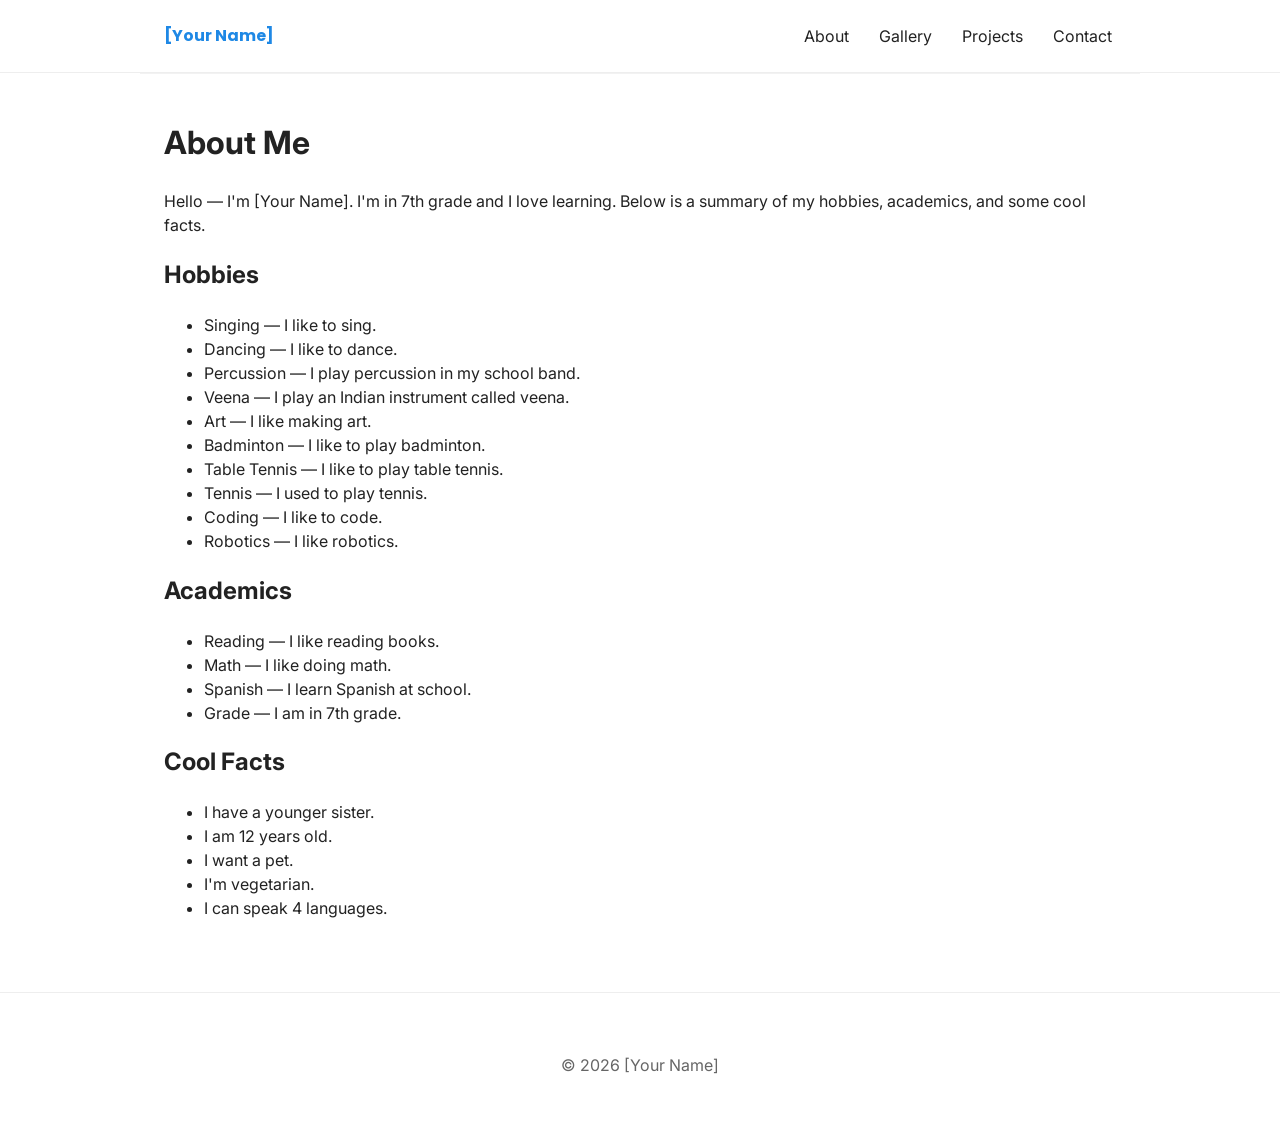
<file: about.html>
<!doctype html>
<html lang="en">
<head>
  <meta charset="utf-8" />
  <meta name="viewport" content="width=device-width,initial-scale=1" />
  <title>About — All About Me</title>
  <meta name="description" content="About page: hobbies, academics, and cool facts." />
  <link href="https://fonts.googleapis.com/css2?family=Inter:wght@300;400;600;700&family=Poppins:wght@600&display=swap" rel="stylesheet">
  <link rel="stylesheet" href="styles.css">
</head>
<body>
  <header class="site-header">
    <div class="container nav-row">
      <a class="brand" href="index.html">[Your Name]</a>
      <nav class="main-nav">
        <a href="about.html">About</a>
        <a href="gallery.html">Gallery</a>
        <a href="projects.html">Projects</a>
        <a href="contact.html">Contact</a>
      </nav>
    </div>
  </header>

  <main class="container about">
    <h1>About Me</h1>
    <p>Hello — I'm [Your Name]. I'm in 7th grade and I love learning. Below is a summary of my hobbies, academics, and some cool facts.</p>

    <h2>Hobbies</h2>
    <ul>
      <li>Singing — I like to sing.</li>
      <li>Dancing — I like to dance.</li>
      <li>Percussion — I play percussion in my school band.</li>
      <li>Veena — I play an Indian instrument called veena.</li>
      <li>Art — I like making art.</li>
      <li>Badminton — I like to play badminton.</li>
      <li>Table Tennis — I like to play table tennis.</li>
      <li>Tennis — I used to play tennis.</li>
      <li>Coding — I like to code.</li>
      <li>Robotics — I like robotics.</li>
    </ul>

    <h2>Academics</h2>
    <ul>
      <li>Reading — I like reading books.</li>
      <li>Math — I like doing math.</li>
      <li>Spanish — I learn Spanish at school.</li>
      <li>Grade — I am in 7th grade.</li>
    </ul>

    <h2>Cool Facts</h2>
    <ul>
      <li>I have a younger sister.</li>
      <li>I am 12 years old.</li>
      <li>I want a pet.</li>
      <li>I'm vegetarian.</li>
      <li>I can speak 4 languages.</li>
    </ul>
  </main>

  <footer class="site-footer">
    <div class="container">
      <p>&copy; <span id="year"></span> [Your Name]</p>
    </div>
  </footer>

  <script>document.getElementById('year').textContent = new Date().getFullYear();</script>
</body>
</html>
</file>
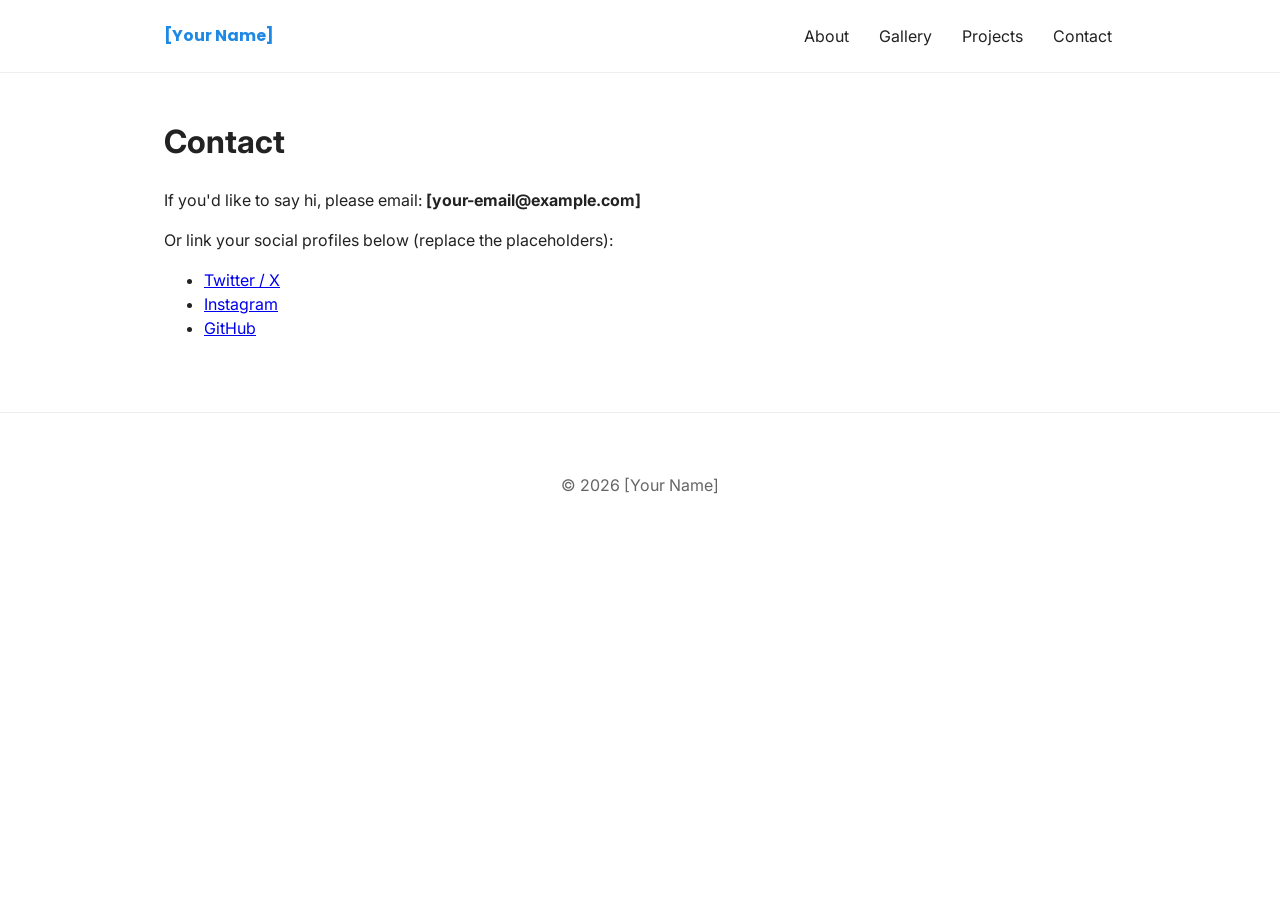
<file: contact.html>
<!doctype html>
<html lang="en">
<head>
  <meta charset="utf-8" />
  <meta name="viewport" content="width=device-width,initial-scale=1" />
  <title>Contact — All About Me</title>
  <meta name="description" content="Contact information." />
  <link href="https://fonts.googleapis.com/css2?family=Inter:wght@300;400;600;700&family=Poppins:wght@600&display=swap" rel="stylesheet">
  <link rel="stylesheet" href="styles.css">
</head>
<body>
  <header class="site-header">
    <div class="container nav-row">
      <a class="brand" href="index.html">[Your Name]</a>
      <nav class="main-nav">
        <a href="about.html">About</a>
        <a href="gallery.html">Gallery</a>
        <a href="projects.html">Projects</a>
        <a href="contact.html">Contact</a>
      </nav>
    </div>
  </header>

  <main class="container contact">
    <h1>Contact</h1>
    <p>If you'd like to say hi, please email: <strong>[your-email@example.com]</strong></p>
    <p>Or link your social profiles below (replace the placeholders):</p>
    <ul>
      <li><a href="#">Twitter / X</a></li>
      <li><a href="#">Instagram</a></li>
      <li><a href="#">GitHub</a></li>
    </ul>
  </main>

  <footer class="site-footer">
    <div class="container">
      <p>&copy; <span id="year"></span> [Your Name]</p>
    </div>
  </footer>

  <script>document.getElementById('year').textContent = new Date().getFullYear();</script>
</body>
</html>
</file>
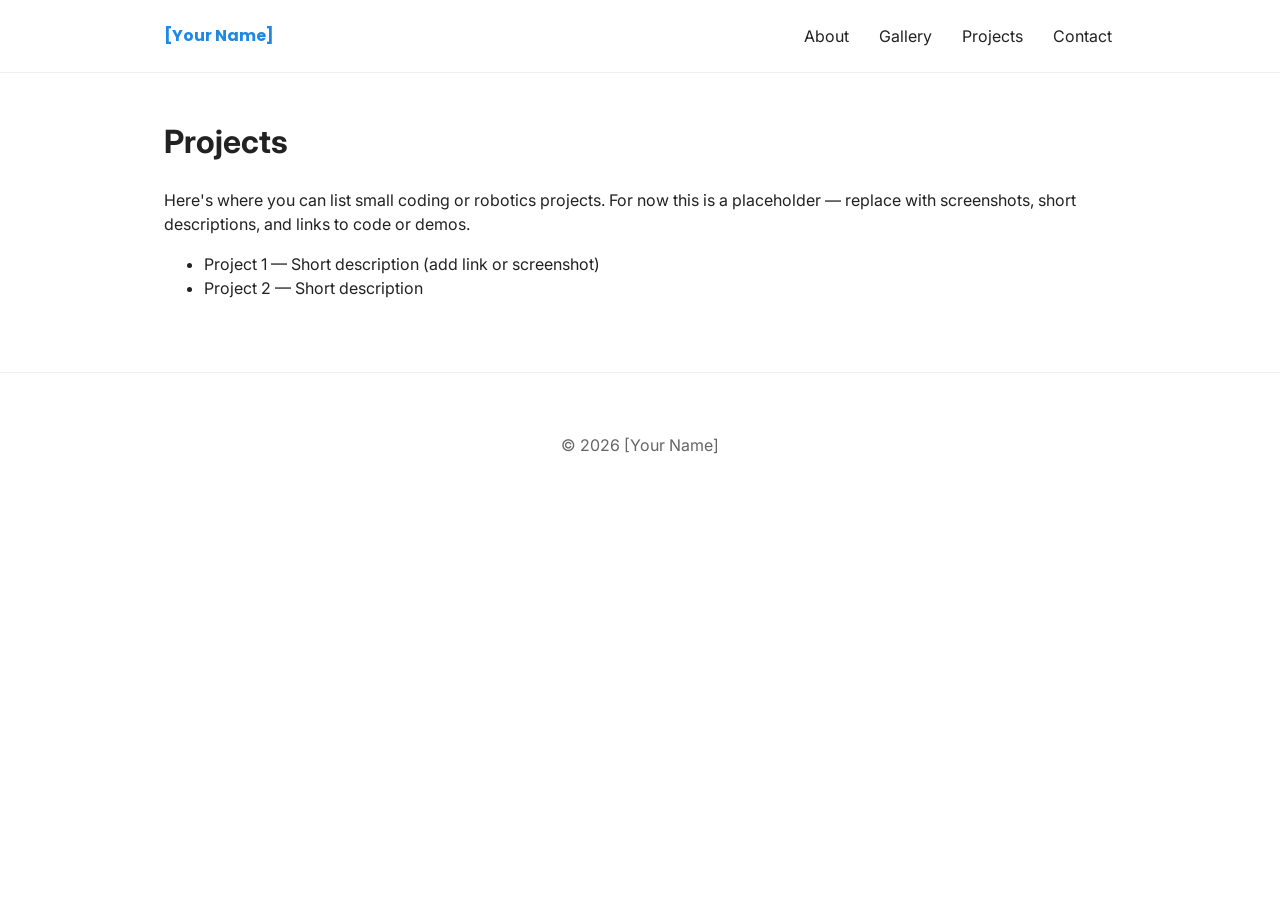
<file: projects.html>
<!doctype html>
<html lang="en">
<head>
  <meta charset="utf-8" />
  <meta name="viewport" content="width=device-width,initial-scale=1" />
  <title>Projects — All About Me</title>
  <meta name="description" content="Small coding and robotics projects." />
  <link href="https://fonts.googleapis.com/css2?family=Inter:wght@300;400;600;700&family=Poppins:wght@600&display=swap" rel="stylesheet">
  <link rel="stylesheet" href="styles.css">
</head>
<body>
  <header class="site-header">
    <div class="container nav-row">
      <a class="brand" href="index.html">[Your Name]</a>
      <nav class="main-nav">
        <a href="about.html">About</a>
        <a href="gallery.html">Gallery</a>
        <a href="projects.html">Projects</a>
        <a href="contact.html">Contact</a>
      </nav>
    </div>
  </header>

  <main class="container">
    <h1>Projects</h1>
    <p>Here's where you can list small coding or robotics projects. For now this is a placeholder — replace with screenshots, short descriptions, and links to code or demos.</p>
    <ul>
      <li>Project 1 — Short description (add link or screenshot)</li>
      <li>Project 2 — Short description</li>
    </ul>
  </main>

  <footer class="site-footer">
    <div class="container">
      <p>&copy; <span id="year"></span> [Your Name]</p>
    </div>
  </footer>

  <script>document.getElementById('year').textContent = new Date().getFullYear();</script>
</body>
</html>
</file>
<file: styles.css>
:root{--bg:#ffffff;--text:#222;--muted:#666;--primary:#1E88E5;--accent:#FFC107;--radius:10px;--gap:16px}
*{box-sizing:border-box}html,body{height:100%}body{margin:0;font-family:Inter,system-ui,Segoe UI,Roboto,"Helvetica Neue",Arial;line-height:1.5;color:var(--text);background:var(--bg);-webkit-font-smoothing:antialiased}
.container{max-width:1000px;margin:0 auto;padding:24px}
.site-header{border-bottom:1px solid #eee;background:#fff}
.nav-row{display:flex;align-items:center;justify-content:space-between}
.brand{font-weight:700;color:var(--primary);text-decoration:none;font-family:Poppins,Inter,sans-serif}
.main-nav a{margin-left:18px;color:var(--text);text-decoration:none}
/* make nav links touch-friendly on mobile */
.main-nav a{padding:6px 4px}
.hero{padding:48px 0}
.hero-grid{display:grid;grid-template-columns:1fr 260px;gap:24px;align-items:center}
.hero h1{font-family:Poppins,Inter,sans-serif;margin:0 0 8px;font-size:2rem}
.lead{color:var(--muted);margin:0 0 16px}
.btn{display:inline-block;background:var(--primary);color:#fff;padding:10px 16px;border-radius:8px;text-decoration:none}
.btn.secondary{background:transparent;border:2px solid var(--primary);color:var(--primary)}
.about{border-top:1px solid #f2f2f2;padding-top:24px}
.grid.cards{display:grid;grid-template-columns:repeat(auto-fit,minmax(220px,1fr));gap:16px;margin-top:16px}
.card{background:#fff;border:1px solid #f0f0f0;padding:16px;border-radius:var(--radius);box-shadow:0 1px 2px rgba(0,0,0,0.03)}
.card h3{margin:8px 0}
.card-img{width:100%;height:120px;object-fit:contain;background:#fafafa;border-radius:6px;padding:12px}
.site-footer{border-top:1px solid #eee;padding:20px 0;margin-top:32px;text-align:center;color:var(--muted)}
@media(max-width:720px){.hero-grid{grid-template-columns:1fr;}.main-nav{display:none}.container{padding:16px}}
</file>
